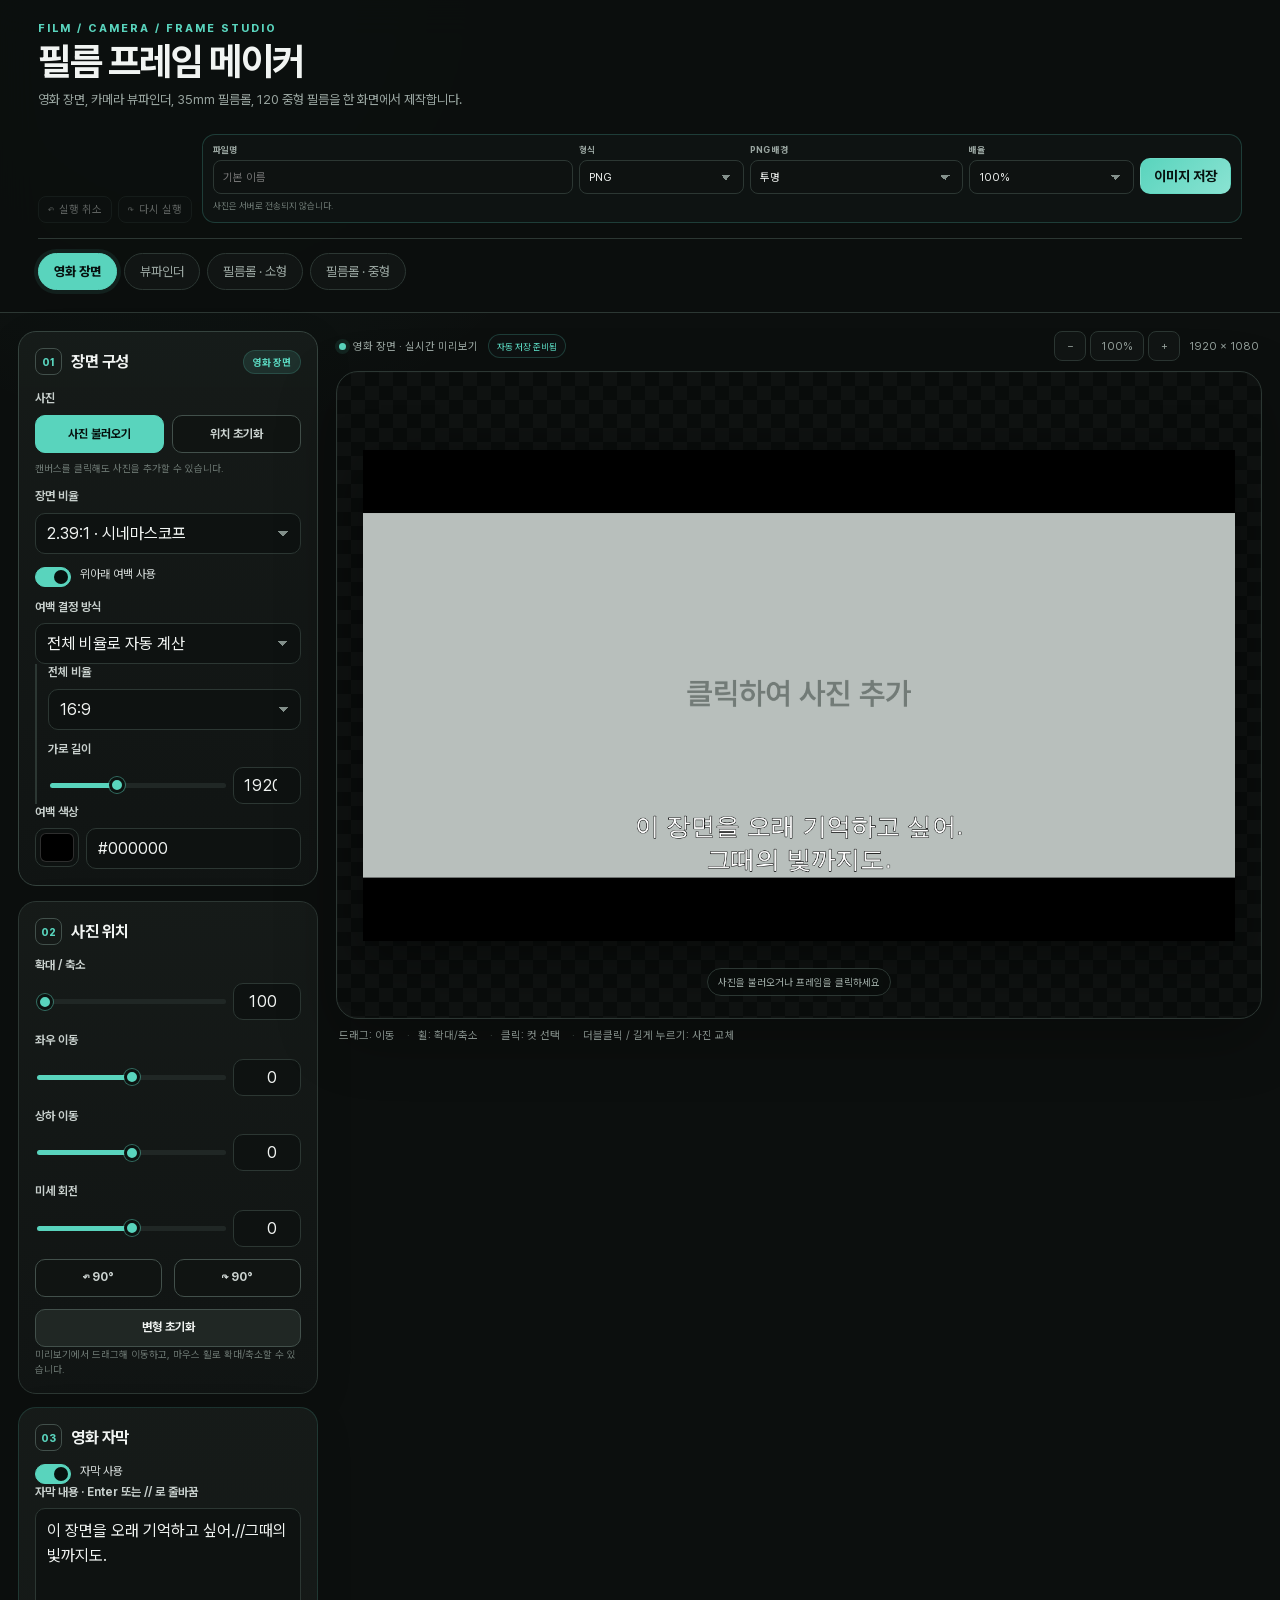
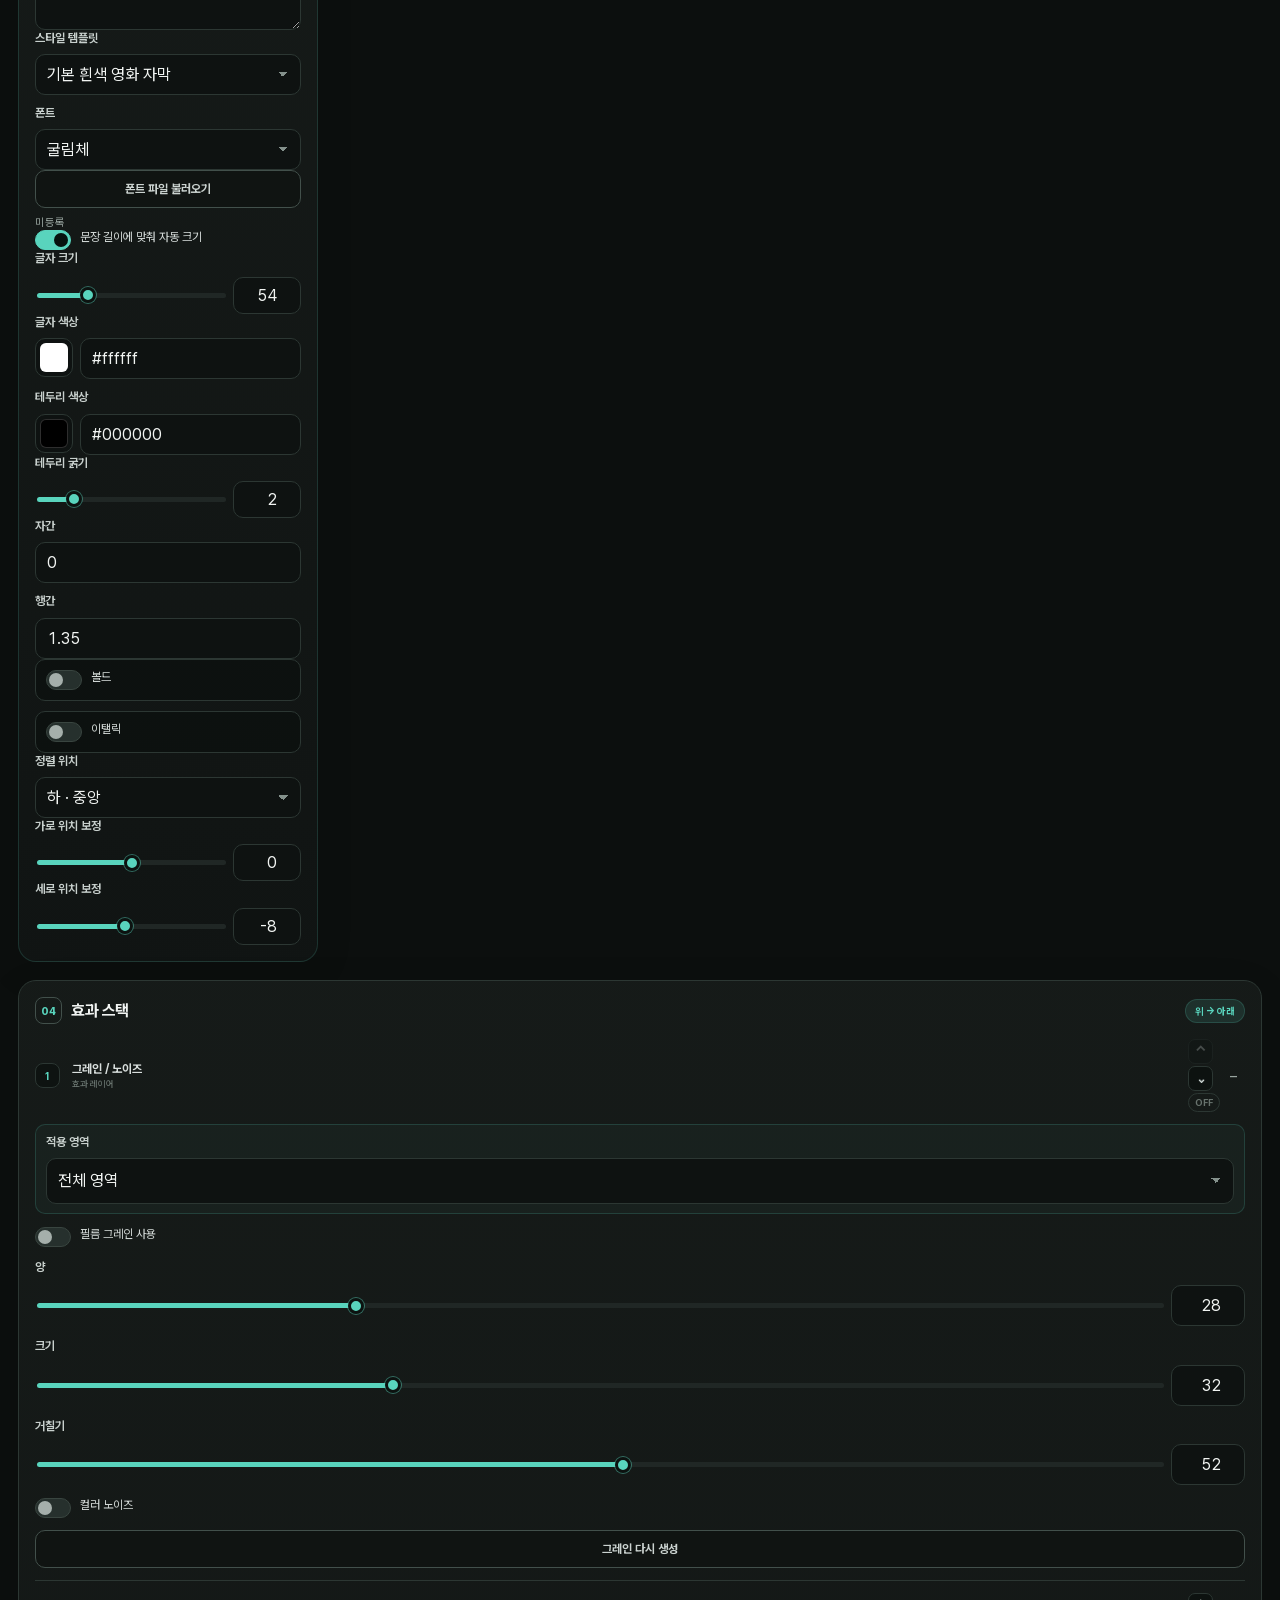
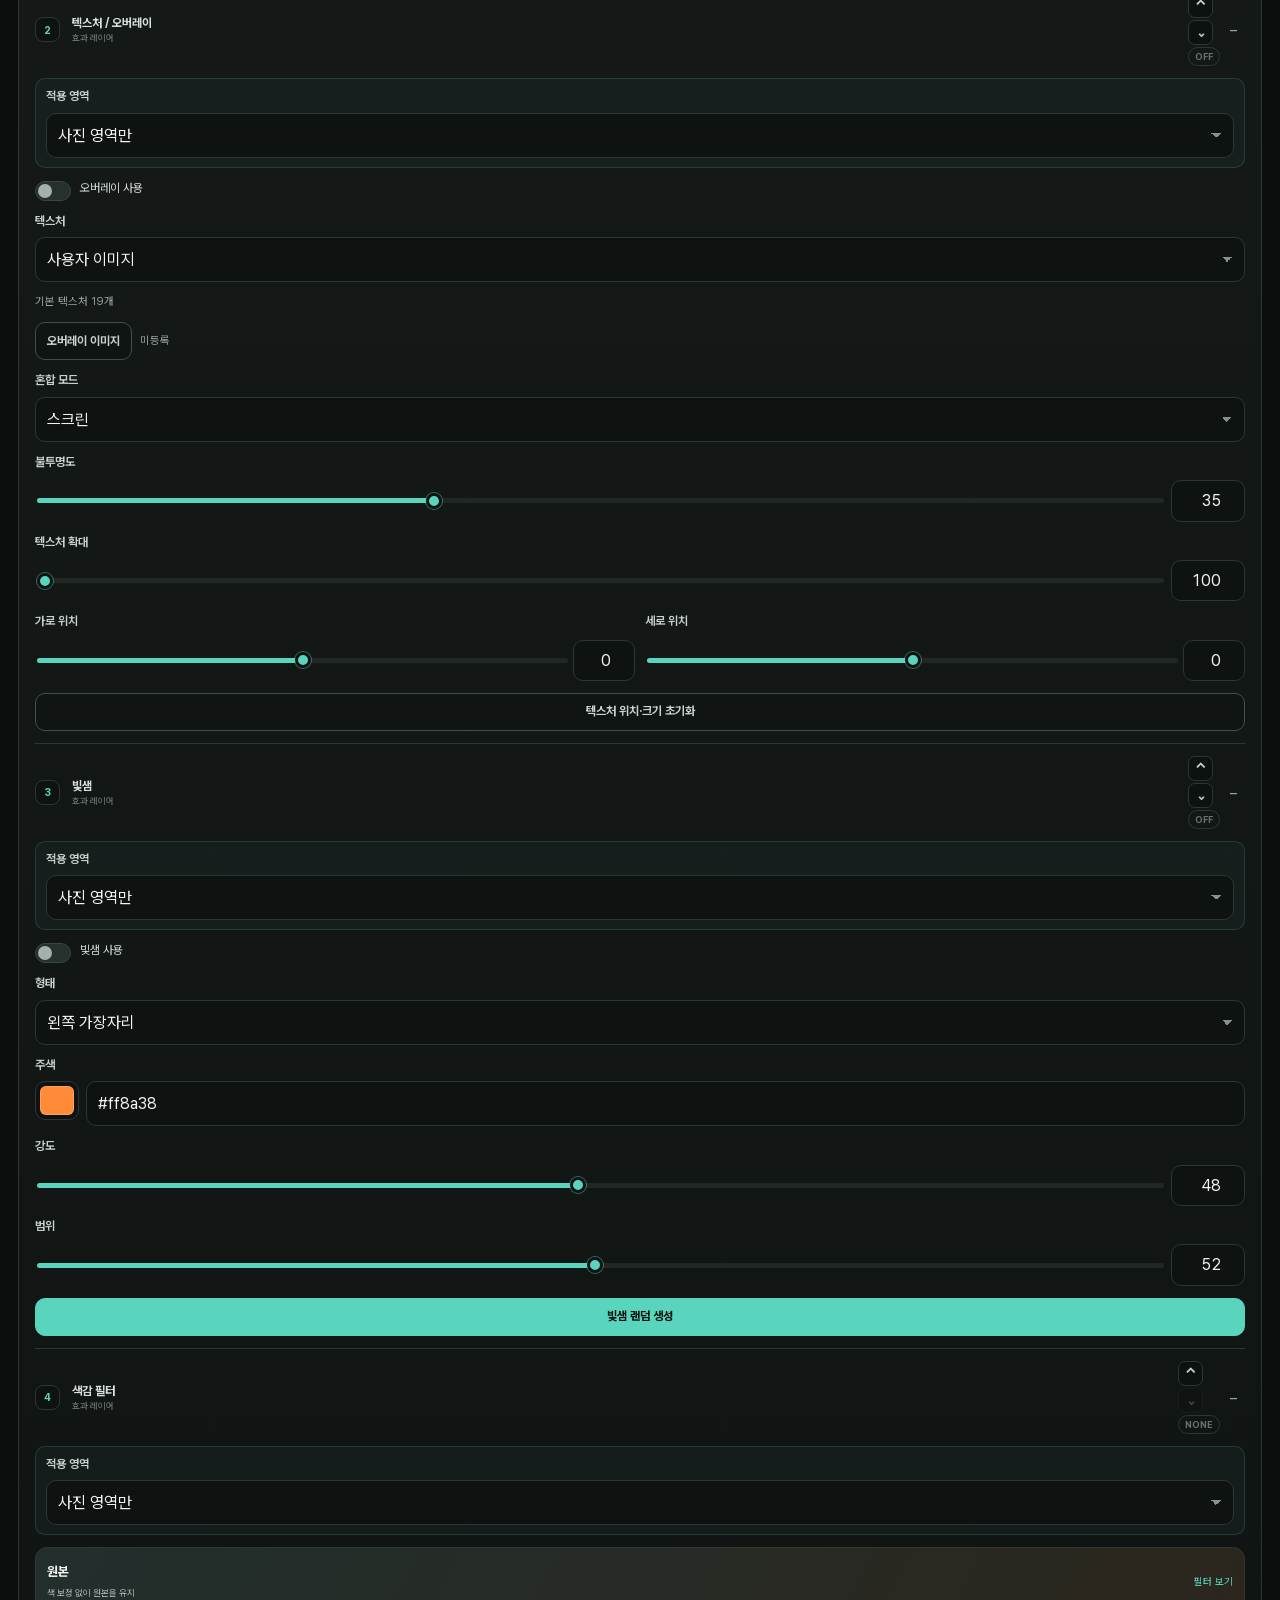
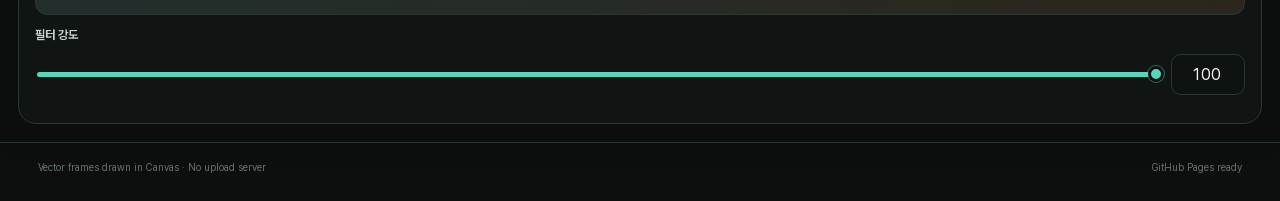
<file: index.html>
<!doctype html>
<html lang="ko">
<head>
  <meta charset="utf-8">
  <meta name="viewport" content="width=device-width, initial-scale=1">
  <meta name="color-scheme" content="dark">
  <meta name="theme-color" content="#111514">
  <title>필름 프레임 메이커</title>
  <link rel="stylesheet" href="./css/styles.css?v=12">
</head>
<body>
  <header class="app-header">
    <div class="header-top-row">
      <div class="brand-block">
        <p class="eyebrow">FILM / CAMERA / FRAME STUDIO</p>
        <h1>필름 프레임 메이커</h1>
        <p class="subcopy">영화 장면, 카메라 뷰파인더, 35mm 필름롤, 120 중형 필름을 한 화면에서 제작합니다.</p>
      </div>
      <div class="top-action-bar" aria-label="작업 도구">
        <div class="top-action-group top-history-actions" aria-label="편집 기록">
          <button class="icon-button history-button" id="undoButton" type="button" disabled aria-label="실행 취소">↶ <span>실행 취소</span></button>
          <button class="icon-button history-button" id="redoButton" type="button" disabled aria-label="다시 실행">↷ <span>다시 실행</span></button>
        </div>
        <div class="top-action-group export-quick-controls" aria-label="내보내기 설정">
          <label class="compact-field export-name-field"><span>파일명</span><input id="exportFilename" type="text" placeholder="기본 이름"></label>
          <label class="compact-field"><span>형식</span><select id="exportFormat"><option value="png">PNG</option><option value="jpg">JPG</option></select></label>
          <label class="compact-field"><span>PNG 배경</span><select id="exportPngBackground"><option value="transparent">투명</option><option value="white">흰색</option></select></label>
          <label class="compact-field"><span>배율</span><select id="exportScale"><option value="1">100%</option><option value="1.5">150%</option><option value="2">200%</option></select></label>
          <button class="button button-export top-export-button" id="exportButton">이미지 저장</button>
          <span class="top-export-note" id="exportNote">사진은 서버로 전송되지 않습니다.</span>
        </div>
      </div>
    </div>
    <nav class="mode-tabs" aria-label="메이커 선택">
      <button class="mode-tab is-active" data-mode="movie">영화 장면</button>
      <button class="mode-tab" data-mode="viewfinder">뷰파인더</button>
      <button class="mode-tab" data-mode="film35">필름롤 · 소형</button>
      <button class="mode-tab" data-mode="film120">필름롤 · 중형</button>
    </nav>
  </header>

  <main class="workspace">
    <aside class="sidebar sidebar-left">
      <section class="panel panel-primary">
        <div class="panel-heading">
          <div>
            <span class="panel-index">01</span>
            <h2>장면 구성</h2>
          </div>
          <span id="modeBadge" class="mode-badge">영화 장면</span>
        </div>

        <div class="mode-panel" data-panel="movie">
          <div class="field-group">
            <label class="field-label" for="movieImageInput">사진</label>
            <div class="button-row">
              <button class="button button-accent" id="movieUploadBtn">사진 불러오기</button>
              <button class="button button-ghost" id="movieResetImageBtn">위치 초기화</button>
            </div>
            <input class="visually-hidden" id="movieImageInput" type="file" accept="image/png,image/jpeg,image/webp">
            <p class="field-help" id="movieImageName">캔버스를 클릭해도 사진을 추가할 수 있습니다.</p>
          </div>

          <div class="field-grid two-col">
            <label class="field">
              <span>장면 비율</span>
              <select id="movieAspect">
                <option value="2.39">2.39:1 · 시네마스코프</option>
                <option value="1.85">1.85:1 · 극장 표준</option>
                <option value="1.7778">16:9 · 영상</option>
                <option value="1.5">3:2 · 사진</option>
                <option value="1.3333">4:3 · 클래식</option>
                <option value="original">원본 비율</option>
                <option value="custom">직접 입력</option>
              </select>
            </label>
            <label class="field" id="movieCustomAspectWrap" hidden>
              <span>직접 비율</span>
              <input id="movieCustomAspect" type="number" min="0.2" max="6" step="0.01" value="2.39">
            </label>
          </div>

          <label class="toggle-row">
            <input id="movieBarsEnabled" type="checkbox" checked>
            <span class="toggle-ui"></span>
            <span>위아래 여백 사용</span>
          </label>

          <div id="movieBarsOptions">
            <label class="field">
              <span>여백 결정 방식</span>
              <select id="movieBarsMode">
                <option value="ratio">전체 비율로 자동 계산</option>
                <option value="size">대지 크기로 자동 계산</option>
                <option value="bar">여백 크기 직접 지정</option>
              </select>
            </label>

            <div class="conditional-block" data-bars-mode="ratio">
              <div class="field-grid two-col">
                <label class="field">
                  <span>전체 비율</span>
                  <select id="movieOverallRatio">
                    <option value="1.7778">16:9</option>
                    <option value="1.5">3:2</option>
                    <option value="1.3333">4:3</option>
                    <option value="1">1:1</option>
                    <option value="custom">직접 입력</option>
                  </select>
                </label>
                <label class="field" id="movieCustomOverallRatioWrap" hidden>
                  <span>직접 비율</span>
                  <input id="movieCustomOverallRatio" type="number" min="0.2" max="6" step="0.01" value="1.7778">
                </label>
              </div>
              <label class="field range-field">
                <span>가로 길이</span>
                <div class="range-pair">
                  <input id="movieBaseWidth" type="range" min="640" max="4096" step="1" value="1920">
                  <input id="movieBaseWidthNumber" type="number" min="640" max="4096" step="1" value="1920">
                </div>
              </label>
            </div>

            <div class="conditional-block" data-bars-mode="size" hidden>
              <div class="field-grid two-col">
                <label class="field"><span>대지 가로</span><input id="movieCanvasWidth" type="number" min="320" max="8192" step="1" value="1920"></label>
                <label class="field"><span>대지 세로</span><input id="movieCanvasHeight" type="number" min="320" max="8192" step="1" value="1080"></label>
              </div>
            </div>

            <div class="conditional-block" data-bars-mode="bar" hidden>
              <div class="field-grid two-col">
                <label class="field"><span>장면 가로</span><input id="movieBarModeWidth" type="number" min="320" max="8192" step="1" value="1920"></label>
                <label class="field"><span>위·아래 여백</span><input id="movieBarSize" type="number" min="0" max="2048" step="1" value="138"></label>
              </div>
            </div>

            <label class="field color-field">
              <span>여백 색상</span>
              <div class="color-control"><input id="movieBarColor" type="color" value="#000000"><input id="movieBarColorText" type="text" value="#000000" maxlength="7"></div>
            </label>
          </div>
        </div>

        <div class="mode-panel" data-panel="viewfinder" hidden>
          <div class="field-group">
            <label class="field-label">사진</label>
            <div class="button-row">
              <button class="button button-accent" id="viewfinderUploadBtn">사진 불러오기</button>
              <button class="button button-ghost" id="viewfinderResetImageBtn">위치 초기화</button>
            </div>
            <input class="visually-hidden" id="viewfinderImageInput" type="file" accept="image/png,image/jpeg,image/webp">
            <p class="field-help" id="viewfinderImageName">프레임 안쪽을 클릭해도 사진을 추가할 수 있습니다.</p>
          </div>
          <div class="field-group">
            <span class="field-label">뷰파인더 종류</span>
            <div class="segmented" role="group" aria-label="뷰파인더 종류">
              <button class="segment is-active" type="button" data-viewfinder-style="digital">디지털 카메라</button>
              <button class="segment" type="button" data-viewfinder-style="film">필름 카메라</button>
            </div>
          </div>
          <div class="segmented" role="group" aria-label="뷰파인더 방향">
            <button class="segment is-active" data-orientation-target="viewfinder" data-value="landscape">가로</button>
            <button class="segment" data-orientation-target="viewfinder" data-value="portrait">세로</button>
          </div>
          <label class="field range-field">
            <span>대지 가로 길이</span>
            <div class="range-pair">
              <input id="viewfinderWidth" type="range" min="640" max="4096" step="1" value="1920">
              <input id="viewfinderWidthNumber" type="number" min="640" max="4096" step="1" value="1920">
            </div>
          </label>
        </div>

        <div class="mode-panel" data-panel="film35" hidden>
          <div class="field-grid two-col">
            <label class="field"><span>컷 수</span><input id="film35Count" type="number" min="1" max="36" step="1" value="1"></label>
            <label class="field"><span>줄바꿈 기준 컷</span><input id="film35BreakEvery" type="number" min="1" max="36" step="1" value="6"></label>
          </div>
          <div class="segmented" role="group" aria-label="소형 필름 방향">
            <button class="segment is-active" data-orientation-target="film35" data-value="landscape">가로</button>
            <button class="segment" data-orientation-target="film35" data-value="portrait">세로</button>
          </div>
          <div class="callout">미리보기 속 프레임을 클릭하면 해당 컷에 사진을 추가하거나 선택할 수 있습니다.</div>
          <input class="visually-hidden" id="film35CutInput" type="file" accept="image/png,image/jpeg,image/webp">
          <div class="field-grid two-col">
            <label class="field"><span>선택 컷</span><input id="film35SelectedCut" type="number" min="1" max="36" step="1" value="1"></label>
            <div class="field action-field"><span>사진</span><button class="button button-accent" id="film35UploadCutBtn">선택 컷 추가/교체</button></div>
          </div>
          <details open>
            <summary>스트립 배열</summary>
            <div class="details-body">
              <label class="field range-field"><span>줄 사이 상하 간격</span><div class="range-pair"><input id="film35RowGap" type="range" min="0" max="800" step="1" value="120"><input id="film35RowGapNumber" type="number" min="0" max="800" step="1" value="120"></div></label>
              <label class="field range-field"><span>줄별 좌우 어긋남</span><div class="range-pair"><input id="film35RowOffset" type="range" min="-800" max="800" step="1" value="0"><input id="film35RowOffsetNumber" type="number" min="-800" max="800" step="1" value="0"></div></label>
              <label class="toggle-row"><input id="film35RandomOffset" type="checkbox"><span class="toggle-ui"></span><span>좌우 어긋남 랜덤</span></label>
              <label class="field range-field"><span>랜덤 어긋남 범위</span><div class="range-pair"><input id="film35OffsetJitter" type="range" min="0" max="800" step="1" value="160"><input id="film35OffsetJitterNumber" type="number" min="0" max="800" step="1" value="160"></div></label>
              <button class="button button-ghost button-full" id="film35ShuffleOffset">다시 섞기</button>
              <div class="free-transform-block">
                <button class="button button-ghost button-full free-transform-toggle" id="film35FreeTransformToggle" type="button" aria-pressed="false">자유변환 모드</button>
                <div class="free-transform-controls" id="film35FreeTransformControls" hidden>
                  <div class="callout">한 줄을 하나의 객체로 선택합니다. 미리보기에서 드래그해 이동하고, 모서리 핸들로 확대·축소하며, 위쪽 원형 핸들로 회전할 수 있습니다.</div>
                  <label class="field"><span>선택한 필름 줄</span><input id="film35SelectedStrip" type="number" min="1" max="1" step="1" value="1"></label>
                  <div class="field-grid two-col">
                    <label class="field"><span>X 이동</span><input id="film35StripX" type="number" min="-12000" max="12000" step="1" value="0"></label>
                    <label class="field"><span>Y 이동</span><input id="film35StripY" type="number" min="-12000" max="12000" step="1" value="0"></label>
                  </div>
                  <label class="field range-field"><span>줄 크기</span><div class="range-pair"><input id="film35StripScale" type="range" min="10" max="500" step="1" value="100"><input id="film35StripScaleNumber" type="number" min="10" max="500" step="1" value="100"></div></label>
                  <label class="field range-field"><span>줄 회전</span><div class="range-pair"><input id="film35StripRotation" type="range" min="-180" max="180" step="0.1" value="0"><input id="film35StripRotationNumber" type="number" min="-180" max="180" step="0.1" value="0"></div></label>
                  <div class="button-row layer-buttons">
                    <button class="button button-ghost" id="film35StripBackward" type="button">한 단계 뒤로</button>
                    <button class="button button-ghost" id="film35StripForward" type="button">한 단계 앞으로</button>
                  </div>
                  <button class="button button-ghost button-full" id="film35StripReset" type="button">선택 줄 변환 초기화</button>
                </div>
              </div>
            </div>
          </details>

          <details open>
            <summary>대지와 필름 크기</summary>
            <div class="details-body">
              <label class="toggle-row"><input id="film35FitCanvas" type="checkbox"><span class="toggle-ui"></span><span>대지를 필름에 맞추기</span></label>
              <label class="field" id="film35CanvasPresetWrap"><span>대지 템플릿</span><select id="film35CanvasPreset"><option value="2048x2048">정사각형 2048</option><option value="2480x3508">A4 세로 300dpi</option><option value="3508x2480">A4 가로 300dpi</option><option value="1080x1350">SNS 4:5</option><option value="1920x1080">FHD 16:9</option><option value="custom">직접 입력</option></select></label>
              <div class="field-grid two-col" id="film35CustomCanvasWrap" hidden><label class="field"><span>대지 가로</span><input id="film35CanvasWidth" type="number" min="320" max="12000" value="2048"></label><label class="field"><span>대지 세로</span><input id="film35CanvasHeight" type="number" min="320" max="12000" value="2048"></label></div>
              <label class="field"><span>필름 크기</span><select id="film35SizeMode"><option value="auto">대지에 자동 맞춤</option><option value="manual">직접 입력</option></select></label>
              <label class="field range-field" id="film35FrameWidthWrap" hidden><span>한 컷 가로 길이</span><div class="range-pair"><input id="film35FrameWidth" type="range" min="120" max="1600" step="1" value="420"><input id="film35FrameWidthNumber" type="number" min="120" max="1600" step="1" value="420"></div></label>
              <label class="field range-field" id="film35FitPaddingWrap" hidden><span>맞춤 여백</span><div class="range-pair"><input id="film35FitPadding" type="range" min="0" max="1600" step="1" value="240"><input id="film35FitPaddingNumber" type="number" min="0" max="1600" step="1" value="240"></div></label>
              <label class="field color-field"><span>필름 베이스 색상</span><div class="color-control"><input id="film35BaseColor" type="color" value="#2b2927"><input id="film35BaseColorText" type="text" value="#2b2927" aria-label="필름 베이스 색상 HEX"></div><small class="field-help">프레임과 사진이 비어 있는 컷의 기본 색상을 함께 변경합니다.</small></label>
            </div>
          </details>

          <details>
            <summary>필름 그림자</summary>
            <div class="details-body">
              <label class="toggle-row"><input id="film35ShadowEnabled" type="checkbox" checked><span class="toggle-ui"></span><span>그림자 사용</span></label>
              <label class="field color-field"><span>그림자 색상</span><div class="color-control"><input id="film35ShadowColor" type="color" value="#000000"><input id="film35ShadowColorText" type="text" value="#000000"></div></label>
              <label class="field range-field"><span>불투명도</span><div class="range-pair"><input id="film35ShadowOpacity" type="range" min="0" max="100" value="45"><input id="film35ShadowOpacityNumber" type="number" min="0" max="100" value="45"></div></label>
              <label class="field range-field"><span>블러</span><div class="range-pair"><input id="film35ShadowBlur" type="range" min="0" max="160" value="17"><input id="film35ShadowBlurNumber" type="number" min="0" max="160" value="17"></div></label>
              <div class="field-grid two-col"><label class="field"><span>X 이동</span><input id="film35ShadowX" type="number" min="-500" max="500" value="2"></label><label class="field"><span>Y 이동</span><input id="film35ShadowY" type="number" min="-500" max="500" value="5"></label></div>
            </div>
          </details>

          <details open>
            <summary>대지 배경</summary>
            <div class="details-body">
              <label class="field"><span>배경 유형</span><select id="film35BackgroundType"><option value="solid">단색</option><option value="gradient">그라데이션</option><option value="pattern">패턴</option><option value="transparent">투명</option></select></label>
              <div class="field-grid two-col"><label class="field color-field"><span>색상 1</span><div class="color-control compact"><input id="film35BgColor1" type="color" value="#ece9e3"><input id="film35BgColor1Text" type="text" value="#ece9e3"></div></label><label class="field color-field"><span>색상 2</span><div class="color-control compact"><input id="film35BgColor2" type="color" value="#b8c9c4"><input id="film35BgColor2Text" type="text" value="#b8c9c4"></div></label></div>
              <label class="field range-field"><span>그라데이션 각도</span><div class="range-pair"><input id="film35GradientAngle" type="range" min="0" max="360" value="135"><input id="film35GradientAngleNumber" type="number" min="0" max="360" value="135"></div></label>
              <label class="field"><span>패턴</span><select id="film35Pattern"><option value="dots">도트</option><option value="grid">격자</option><option value="diagonal">사선</option><option value="confetti">필름 입자</option></select></label>
              <label class="field range-field"><span>패턴 크기</span><div class="range-pair"><input id="film35PatternSize" type="range" min="8" max="240" value="48"><input id="film35PatternSizeNumber" type="number" min="8" max="240" value="48"></div></label>
              <label class="field range-field"><span>패턴 회전</span><div class="range-pair"><input id="film35PatternRotation" type="range" min="0" max="360" value="0"><input id="film35PatternRotationNumber" type="number" min="0" max="360" value="0"></div></label>
              <label class="toggle-row"><input id="film35PatternRandomRotation" type="checkbox"><span class="toggle-ui"></span><span>입자 회전 랜덤</span></label>
              <label class="field range-field"><span>회전 지터</span><div class="range-pair"><input id="film35PatternJitter" type="range" min="0" max="180" value="30"><input id="film35PatternJitterNumber" type="number" min="0" max="180" value="30"></div></label>
              <button class="button button-ghost button-full" id="film35ShufflePattern">패턴 다시 섞기</button>
            </div>
          </details>
        </div>

        <div class="mode-panel" data-panel="film120" hidden>
          <div class="field-group">
            <label class="field-label">사진</label>
            <div class="button-row"><button class="button button-accent" id="film120UploadBtn">사진 불러오기</button><button class="button button-ghost" id="film120ResetImageBtn">위치 초기화</button></div>
            <input class="visually-hidden" id="film120ImageInput" type="file" accept="image/png,image/jpeg,image/webp">
            <p class="field-help" id="film120ImageName">프레임 안쪽을 클릭해도 사진을 추가할 수 있습니다.</p>
          </div>
          <div class="segmented" role="group" aria-label="중형 필름 방향"><button class="segment is-active" data-orientation-target="film120" data-value="landscape">가로</button><button class="segment" data-orientation-target="film120" data-value="portrait">세로</button></div>
          <label class="field range-field"><span>대지 가로 길이</span><div class="range-pair"><input id="film120Width" type="range" min="640" max="4096" step="1" value="1600"><input id="film120WidthNumber" type="number" min="640" max="4096" step="1" value="1600"></div></label>
          <label class="field color-field"><span>필름 프레임 색상</span><div class="color-control"><input id="film120FrameColor" type="color" value="#201416"><input id="film120FrameColorText" type="text" value="#201416"></div></label>
        </div>
      </section>

      <section class="panel">
        <div class="panel-heading compact-heading"><div><span class="panel-index">02</span><h2>사진 위치</h2></div></div>
        <div class="transform-grid">
          <label class="field range-field span-2"><span>확대 / 축소</span><div class="range-pair"><input id="imageZoom" type="range" min="100" max="800" value="100"><input id="imageZoomNumber" type="number" min="100" max="800" value="100"></div></label>
          <label class="field range-field span-2"><span>좌우 이동</span><div class="range-pair"><input id="imageOffsetX" type="range" min="-100" max="100" value="0"><input id="imageOffsetXNumber" type="number" min="-100" max="100" value="0"></div></label>
          <label class="field range-field span-2"><span>상하 이동</span><div class="range-pair"><input id="imageOffsetY" type="range" min="-100" max="100" value="0"><input id="imageOffsetYNumber" type="number" min="-100" max="100" value="0"></div></label>
          <label class="field range-field span-2"><span>미세 회전</span><div class="range-pair"><input id="imageAngle" type="range" min="-45" max="45" step="0.1" value="0"><input id="imageAngleNumber" type="number" min="-45" max="45" step="0.1" value="0"></div></label>
          <button class="button button-ghost" id="rotateLeftBtn">↶ 90°</button>
          <button class="button button-ghost" id="rotateRightBtn">↷ 90°</button>
          <button class="button button-full span-2" id="resetTransformBtn">변형 초기화</button>
        </div>
        <p class="field-help">미리보기에서 드래그해 이동하고, 마우스 휠로 확대/축소할 수 있습니다.</p>
      </section>

      <section class="panel mode-detail-panel" data-detail-panel="movie">
        <div class="panel-heading compact-heading"><div><span class="panel-index">03</span><h2>영화 자막</h2></div></div>
        <label class="toggle-row"><input id="subtitleEnabled" type="checkbox" checked><span class="toggle-ui"></span><span>자막 사용</span></label>
        <label class="field"><span>자막 내용 · Enter 또는 // 로 줄바꿈</span><textarea id="subtitleText" rows="4">이 장면을 오래 기억하고 싶어.//그때의 빛까지도.</textarea></label>
        <div class="field-grid two-col"><label class="field"><span>스타일 템플릿</span><select id="subtitleTemplate"><option value="classic">기본 흰색 영화 자막</option><option value="festival">왼쪽 하단 고딕 자막</option><option value="noir">중앙 명조 이탤릭 자막</option><option value="archive">좌상단 기록용 명조 자막</option><option value="soft">크림색 감성 자막</option></select></label><label class="field"><span>폰트</span><select id="subtitleFont"><option value="Gulim">굴림체</option><option value="Dotum">돋움체</option><option value="Batang">명조체</option><option value="ChosunMyeongjo">조선일보명조체</option><option value="PretendardVariable">프리텐다드</option><option value="custom">사용자 폰트</option></select></label></div>
        <div class="button-row"><button class="button button-ghost" id="customFontBtn">폰트 파일 불러오기</button><span id="customFontName" class="inline-status">미등록</span></div>
        <input class="visually-hidden" id="customFontInput" type="file" accept=".ttf,.otf,.woff,.woff2">
        <label class="toggle-row"><input id="subtitleAutoSize" type="checkbox" checked><span class="toggle-ui"></span><span>문장 길이에 맞춰 자동 크기</span></label>
        <label class="field range-field"><span>글자 크기</span><div class="range-pair"><input id="subtitleSize" type="range" min="12" max="180" value="54"><input id="subtitleSizeNumber" type="number" min="12" max="180" value="54"></div></label>
        <label class="field range-field" id="subtitleWeightWrap" hidden><span>프리텐다드 굵기</span><div class="range-pair"><input id="subtitleWeight" type="range" min="100" max="900" step="1" value="500"><input id="subtitleWeightNumber" type="number" min="100" max="900" step="1" value="500"></div></label>
        <div class="field-grid two-col"><label class="field color-field"><span>글자 색상</span><div class="color-control compact"><input id="subtitleColor" type="color" value="#ffffff"><input id="subtitleColorText" type="text" value="#ffffff"></div></label><label class="field color-field"><span>테두리 색상</span><div class="color-control compact"><input id="subtitleStrokeColor" type="color" value="#000000"><input id="subtitleStrokeColorText" type="text" value="#000000"></div></label></div>
        <label class="field range-field"><span>테두리 굵기</span><div class="range-pair"><input id="subtitleStrokeWidth" type="range" min="0" max="12" step="0.1" value="2"><input id="subtitleStrokeWidthNumber" type="number" min="0" max="12" step="0.1" value="2"></div></label>
        <div class="field-grid two-col"><label class="field"><span>자간</span><input id="subtitleLetterSpacing" type="number" min="-10" max="30" step="0.1" value="0"></label><label class="field"><span>행간</span><input id="subtitleLineHeight" type="number" min="0.7" max="3" step="0.05" value="1.35"></label></div>
        <div class="field-grid two-col subtitle-style-toggles"><label class="toggle-row"><input id="subtitleBold" type="checkbox"><span class="toggle-ui"></span><span>볼드</span></label><label class="toggle-row"><input id="subtitleItalic" type="checkbox"><span class="toggle-ui"></span><span>이탤릭</span></label></div>
        <label class="field"><span>정렬 위치</span><select id="subtitleAnchor"><option value="top-left">상 · 좌</option><option value="top-center">상 · 중앙</option><option value="top-right">상 · 우</option><option value="middle-left">중 · 좌</option><option value="middle-center">중 · 중앙</option><option value="middle-right">중 · 우</option><option value="bottom-left">하 · 좌</option><option value="bottom-center" selected>하 · 중앙</option><option value="bottom-right">하 · 우</option></select></label>
        <label class="field range-field"><span>가로 위치 보정</span><div class="range-pair"><input id="subtitleX" type="range" min="-100" max="100" value="0"><input id="subtitleXNumber" type="number" min="-100" max="100" value="0"></div></label>
        <label class="field range-field"><span>세로 위치 보정</span><div class="range-pair"><input id="subtitleY" type="range" min="-100" max="100" value="-8"><input id="subtitleYNumber" type="number" min="-100" max="100" value="-8"></div></label>
      </section>

      <section class="panel mode-detail-panel" data-detail-panel="viewfinder" hidden>
        <div class="panel-heading compact-heading"><div><span class="panel-index">03</span><h2>뷰파인더 표시</h2></div></div>
        <label class="toggle-row">
          <input id="viewfinderGrid" type="checkbox" checked>
          <span class="toggle-ui"></span>
          <span>삼분할 가이드 표시</span>
        </label>
        <div class="field-grid two-col">
          <label class="field">
            <span>삼분할선 종류</span>
            <select id="viewfinderGridStyle"><option value="solid">실선</option><option value="dashed">점선</option></select>
          </label>
          <label class="field">
            <span>삼분할선 색상</span>
            <select id="viewfinderGuideColor"><option value="white">흰색</option><option value="black">검정</option></select>
          </label>
          <label class="field">
            <span>텍스트 색상</span>
            <select id="viewfinderTextColor"><option value="white">흰색</option><option value="black">검정</option><option value="yellow">필름 옐로</option></select>
          </label>
          <label class="field">
            <span>프레임 / 아이콘 색상</span>
            <select id="viewfinderFrameColor"><option value="black">검정</option><option value="white">흰색</option></select>
          </label>
        </div>
        <label class="toggle-row" id="viewfinderRecRow">
          <input id="viewfinderRec" type="checkbox" checked>
          <span class="toggle-ui"></span>
          <span>REC / 배터리 / 4K 표시</span>
        </label>
        <p class="field-help">REC 옆 빨간 점은 색상 설정과 관계없이 빨간색으로 유지됩니다.</p>
      </section>

      <section class="panel mode-detail-panel" data-detail-panel="film35" hidden>
        <div class="panel-heading compact-heading"><div><span class="panel-index">03</span><h2>필름 표기</h2></div></div>
        <label class="toggle-row"><input id="film35TextEnabled" type="checkbox" checked><span class="toggle-ui"></span><span>두 칸마다 텍스트 표시</span></label>
        <label class="field"><span>표기 텍스트</span><input id="film35EdgeText" type="text" value="KODAK 400" maxlength="40"></label>
        <p class="field-help">텍스트와 삼각형은 타공 구멍을 피해 필름 면 안쪽에 표시됩니다.</p>
      </section>

      <section class="panel mode-detail-panel" data-detail-panel="film120" hidden>
        <div class="panel-heading compact-heading"><div><span class="panel-index">03</span><h2>필름 표기</h2></div></div>
        <div class="field-grid two-col">
          <label class="field"><span>필름 번호</span><input id="film120Number" type="text" value="120" maxlength="8"></label>
          <label class="field"><span>컷 번호</span><input id="film120CutNumber" type="text" value="01" maxlength="8"></label>
        </div>
        <label class="field"><span>우측 상단 표기</span><input id="film120EdgeText" type="text" value="400" maxlength="24"></label>
      </section>
    </aside>

    <section class="preview-column">
      <div class="preview-toolbar">
        <div class="preview-status-group">
          <span><span class="status-dot"></span><span id="previewStatus">실시간 미리보기</span></span>
          <span class="save-status" id="saveStatus" data-state="ready" role="status" aria-live="polite">자동 저장 준비 중…</span>
        </div>
        <div class="preview-actions">
          <div class="preview-zoom-controls" aria-label="미리보기 확대 축소">
            <button class="icon-button" id="previewZoomOut" type="button" aria-label="미리보기 축소">−</button>
            <button class="icon-button preview-zoom-value" id="previewZoomReset" type="button" title="미리보기 맞춤">100%</button>
            <button class="icon-button" id="previewZoomIn" type="button" aria-label="미리보기 확대">＋</button>
          </div>
          <span id="previewSizeLabel">1920 × 1080</span>
        </div>
      </div>
      <div class="canvas-stage" id="canvasStage">
        <canvas id="previewCanvas" aria-label="결과 미리보기"></canvas>
        <div class="canvas-hint" id="canvasHint">사진을 불러오거나 프레임을 클릭하세요</div>
      </div>
      <div class="preview-footer">
        <span>드래그: 이동</span><span>휠: 확대/축소</span><span>클릭: 컷 선택</span><span>더블클릭 / 길게 누르기: 사진 교체</span>
      </div>
    </section>

    <aside class="sidebar sidebar-right">


      <section class="panel effect-stack">
        <div class="panel-heading"><div><span class="panel-index">04</span><h2>효과 스택</h2></div><span class="layer-order">위 → 아래</span></div>

        <div class="effect-scope-block" id="film35EffectScopeBlock" hidden>
          <div class="effect-scope-heading"><strong>소형 필름 효과 적용 범위</strong><small>컷별 편집과 일괄 편집을 여기에서 전환합니다.</small></div>
          <label class="field"><span>적용 대상</span><select id="film35EffectScope"><option value="all">전체 컷 일괄</option><option value="cut">선택한 컷만</option></select></label>
          <button class="button button-ghost button-full" id="film35ApplyEffectsAll">현재 효과를 모든 컷에 복사</button>
        </div>

        <details class="effect-card" data-effect-key="grain" open>
          <summary><span class="effect-number">1</span><div><strong>그레인 / 노이즈</strong><small>효과 레이어</small></div><div class="effect-card-actions"><button class="effect-move-button" type="button" data-effect-move="up" aria-label="그레인 레이어 위로">⌃</button><button class="effect-move-button" type="button" data-effect-move="down" aria-label="그레인 레이어 아래로">⌄</button><span class="summary-switch" id="grainSummaryState">OFF</span></div></summary>
          <div class="details-body">
            <label class="field"><span>적용 영역</span><select id="grainScope"><option value="photo">사진 영역만</option><option value="all">전체 영역</option></select></label>
            <label class="toggle-row"><input id="grainEnabled" type="checkbox"><span class="toggle-ui"></span><span>필름 그레인 사용</span></label>
            <label class="field range-field"><span>양</span><div class="range-pair"><input id="grainAmount" type="range" min="0" max="100" value="28"><input id="grainAmountNumber" type="number" min="0" max="100" value="28"></div></label>
            <label class="field range-field"><span>크기</span><div class="range-pair"><input id="grainSize" type="range" min="1" max="100" value="32"><input id="grainSizeNumber" type="number" min="1" max="100" value="32"></div></label>
            <label class="field range-field"><span>거칠기</span><div class="range-pair"><input id="grainRoughness" type="range" min="0" max="100" value="52"><input id="grainRoughnessNumber" type="number" min="0" max="100" value="52"></div></label>
            <label class="toggle-row"><input id="grainColor" type="checkbox"><span class="toggle-ui"></span><span>컬러 노이즈</span></label>
            <button class="button button-ghost button-full" id="grainReseed">그레인 다시 생성</button>
          </div>
        </details>

        <details class="effect-card" data-effect-key="overlay" open>
          <summary><span class="effect-number">2</span><div><strong>텍스처 / 오버레이</strong><small>효과 레이어</small></div><div class="effect-card-actions"><button class="effect-move-button" type="button" data-effect-move="up" aria-label="텍스처 레이어 위로">⌃</button><button class="effect-move-button" type="button" data-effect-move="down" aria-label="텍스처 레이어 아래로">⌄</button><span class="summary-switch" id="overlaySummaryState">OFF</span></div></summary>
          <div class="details-body">
            <label class="field"><span>적용 영역</span><select id="overlayScope"><option value="photo">사진 영역만</option><option value="all">전체 영역</option></select></label>
            <label class="toggle-row"><input id="overlayEnabled" type="checkbox"><span class="toggle-ui"></span><span>오버레이 사용</span></label>
            <label class="field"><span>텍스처</span><select id="overlayType"><option value="custom">사용자 이미지</option></select></label>
            <div class="texture-library-tools">
              <span id="textureLibraryStatus" class="inline-status">기본 텍스처 불러오는 중</span>
            </div>
            <div class="button-row"><button class="button button-ghost" id="overlayUploadBtn">오버레이 이미지</button><span id="overlayImageName" class="inline-status">미등록</span></div>
            <input class="visually-hidden" id="overlayImageInput" type="file" accept="image/png,image/jpeg,image/webp">
            <label class="field"><span>혼합 모드</span><select id="overlayBlend"><option value="multiply">곱하기</option><option value="divide">나누기</option><option value="screen" selected>스크린</option><option value="overlay">오버레이</option><option value="lighten">비교(밝음)</option><option value="darken">비교(어두움)</option><option value="hard-light">하드 라이트</option><option value="soft-light">소프트 라이트</option><option value="color-dodge">발광</option></select></label>
            <label class="field range-field"><span>불투명도</span><div class="range-pair"><input id="overlayOpacity" type="range" min="0" max="100" value="35"><input id="overlayOpacityNumber" type="number" min="0" max="100" value="35"></div></label>
            <label class="field range-field"><span>텍스처 확대</span><div class="range-pair"><input id="overlayZoom" type="range" min="100" max="400" value="100"><input id="overlayZoomNumber" type="number" min="100" max="400" value="100"></div></label>
            <div class="field-grid two-col">
              <label class="field range-field"><span>가로 위치</span><div class="range-pair compact-range"><input id="overlayX" type="range" min="-100" max="100" value="0"><input id="overlayXNumber" type="number" min="-100" max="100" value="0"></div></label>
              <label class="field range-field"><span>세로 위치</span><div class="range-pair compact-range"><input id="overlayY" type="range" min="-100" max="100" value="0"><input id="overlayYNumber" type="number" min="-100" max="100" value="0"></div></label>
            </div>
            <button class="button button-ghost button-full" id="overlayResetTransform" type="button">텍스처 위치·크기 초기화</button>
          </div>
        </details>

        <details class="effect-card" data-effect-key="lightLeak" open>
          <summary><span class="effect-number">3</span><div><strong>빛샘</strong><small>효과 레이어</small></div><div class="effect-card-actions"><button class="effect-move-button" type="button" data-effect-move="up" aria-label="빛샘 레이어 위로">⌃</button><button class="effect-move-button" type="button" data-effect-move="down" aria-label="빛샘 레이어 아래로">⌄</button><span class="summary-switch" id="lightLeakSummaryState">OFF</span></div></summary>
          <div class="details-body">
            <label class="field"><span>적용 영역</span><select id="lightLeakScope"><option value="photo">사진 영역만</option><option value="all">전체 영역</option></select></label>
            <label class="toggle-row"><input id="lightLeakEnabled" type="checkbox"><span class="toggle-ui"></span><span>빛샘 사용</span></label>
            <label class="toggle-row light-leak-per-cut" id="film35PerCutLightLeakRow" hidden><input id="film35PerCutLightLeak" type="checkbox"><span class="toggle-ui"></span><span>랜덤 생성 시 컷마다 다른 빛샘</span></label>
            <label class="field"><span>형태</span><select id="lightLeakType"><option value="edge-left">왼쪽 가장자리</option><option value="edge-right">오른쪽 가장자리</option><option value="corner-top">위쪽 모서리</option><option value="corner-bottom">아래쪽 모서리</option><option value="full">전체 번짐</option><option value="streak">세로 빛줄기</option><option value="random">랜덤 생성값</option></select></label>
            <label class="field color-field"><span>주색</span><div class="color-control"><input id="lightLeakColor" type="color" value="#ff8a38"><input id="lightLeakColorText" type="text" value="#ff8a38"></div></label>
            <label class="field range-field"><span>강도</span><div class="range-pair"><input id="lightLeakIntensity" type="range" min="0" max="100" value="48"><input id="lightLeakIntensityNumber" type="number" min="0" max="100" value="48"></div></label>
            <label class="field range-field"><span>범위</span><div class="range-pair"><input id="lightLeakSpread" type="range" min="5" max="100" value="52"><input id="lightLeakSpreadNumber" type="number" min="5" max="100" value="52"></div></label>
            <button class="button button-accent button-full" id="lightLeakRandomize">빛샘 랜덤 생성</button>
          </div>
        </details>

        <details class="effect-card" data-effect-key="filter" open>
          <summary><span class="effect-number">4</span><div><strong>색감 필터</strong><small>효과 레이어</small></div><div class="effect-card-actions"><button class="effect-move-button" type="button" data-effect-move="up" aria-label="필터 레이어 위로">⌃</button><button class="effect-move-button" type="button" data-effect-move="down" aria-label="필터 레이어 아래로">⌄</button><span class="summary-switch" id="filterSummaryState">NONE</span></div></summary>
          <div class="details-body">
            <label class="field"><span>적용 영역</span><select id="filterScope"><option value="photo">사진 영역만</option><option value="all">전체 영역</option></select></label>
            <button class="filter-picker-button" id="filterPickerButton"><span><strong id="filterPickerName">필터 없음</strong><small id="filterPickerDesc">원본 색감을 유지합니다.</small></span><span>필터 보기</span></button>
            <div class="filter-menu" id="filterMenu" hidden></div>
            <label class="field range-field"><span>필터 강도</span><div class="range-pair"><input id="filterStrength" type="range" min="0" max="100" value="100"><input id="filterStrengthNumber" type="number" min="0" max="100" value="100"></div></label>
          </div>
        </details>
      </section>


    </aside>
  </main>

  <footer class="app-footer">
    <span>Vector frames drawn in Canvas · No upload server</span>
    <span>GitHub Pages ready</span>
  </footer>

  <script src="./js/app.js?v=12"></script>
</body>
</html>
</file>
<file: css/styles.css>
@font-face {
  font-family: "PretendardVariable";
  src: url("../assets/fonts/PretendardVariable.woff2") format("woff2");
  font-weight: 100 900;
  font-display: swap;
}

@font-face {
  font-family: "ChosunMyeongjo";
  src: url("../assets/fonts/ChosunIlboMyeongjo.ttf") format("truetype");
  font-weight: 400;
  font-display: swap;
}

:root {
  --bg: #0c0f0e;
  --surface: #111514;
  --surface-2: #171c1a;
  --surface-3: #202724;
  --line: #2c3733;
  --line-strong: #42504b;
  --text: #f1f4f2;
  --muted: #98a49f;
  --muted-2: #68736e;
  --accent: #59d4bd;
  --accent-2: #32ad99;
  --accent-soft: rgba(89, 212, 189, .12);
  --danger: #ff5f66;
  --warm: #e8c38f;
  --radius: 18px;
  --radius-sm: 12px;
  --shadow: 0 20px 60px rgba(0, 0, 0, .28);
  color-scheme: dark;
  font-family: "PretendardVariable", Pretendard, -apple-system, BlinkMacSystemFont, "Segoe UI", sans-serif;
}

* { box-sizing: border-box; }
html { min-width: 320px; background: var(--bg); }
body { margin: 0; color: var(--text); background:
  radial-gradient(circle at 15% 0%, rgba(89,212,189,.06), transparent 28rem),
  var(--bg); }
button, input, textarea, select { font: inherit; }
button { color: inherit; }
button, select, input[type="color"], input[type="checkbox"] { cursor: pointer; }
[hidden] { display: none !important; }

.app-header {
  display: flex;
  align-items: flex-end;
  justify-content: space-between;
  gap: 32px;
  padding: 28px clamp(20px, 3vw, 54px) 22px;
  border-bottom: 1px solid var(--line);
  background: rgba(12,15,14,.9);
  backdrop-filter: blur(18px);
  position: sticky;
  top: 0;
  z-index: 30;
}
.brand-block { max-width: 680px; }
.eyebrow { margin: 0 0 6px; color: var(--accent); letter-spacing: .18em; font-size: 11px; font-weight: 760; }
h1 { margin: 0; font-size: clamp(24px, 3vw, 40px); letter-spacing: -.045em; line-height: 1.05; }
.subcopy { margin: 9px 0 0; color: var(--muted); font-size: 13px; line-height: 1.55; }

.mode-tabs { display: flex; gap: 7px; flex-wrap: wrap; justify-content: flex-end; }
.mode-tab {
  border: 1px solid var(--line);
  background: var(--surface);
  border-radius: 999px;
  padding: 10px 15px;
  font-size: 13px;
  color: var(--muted);
  transition: .18s ease;
}
.mode-tab:hover { border-color: var(--line-strong); color: var(--text); }
.mode-tab.is-active { background: var(--accent); color: #07110f; border-color: var(--accent); font-weight: 760; box-shadow: 0 0 0 4px rgba(89,212,189,.09); }

.workspace {
  display: grid;
  grid-template-columns: minmax(290px, 340px) minmax(440px, 1fr) minmax(300px, 360px);
  gap: 18px;
  max-width: 1920px;
  margin: 0 auto;
  padding: 18px;
  align-items: start;
}
.sidebar { display: grid; gap: 14px; min-width: 0; }
.panel {
  background: linear-gradient(180deg, rgba(23,28,26,.94), rgba(17,21,20,.96));
  border: 1px solid var(--line);
  border-radius: var(--radius);
  padding: 16px;
  box-shadow: 0 10px 40px rgba(0,0,0,.08);
}
.panel-primary { border-color: #35433e; }
.panel-heading { display: flex; align-items: center; justify-content: space-between; gap: 14px; margin-bottom: 15px; }
.panel-heading > div { display: flex; align-items: center; gap: 9px; }
.panel-heading h2 { margin: 0; font-size: 16px; letter-spacing: -.025em; }
.panel-index { display: grid; place-items: center; width: 27px; height: 27px; border: 1px solid var(--line-strong); border-radius: 8px; color: var(--accent); font-size: 10px; font-weight: 800; }
.compact-heading { margin-bottom: 12px; }
.mode-badge, .layer-order { border-radius: 999px; background: var(--accent-soft); color: var(--accent); border: 1px solid rgba(89,212,189,.18); padding: 5px 9px; font-size: 10px; font-weight: 740; }

.mode-panel, .details-body, .transform-grid { display: grid; gap: 12px; }
.field-group { display: grid; gap: 8px; }
.field, .field-label { display: grid; gap: 7px; min-width: 0; }
.field > span, .field-label { color: #c8d0cd; font-size: 12px; font-weight: 650; }
.field-grid { display: grid; gap: 10px; }
.two-col { grid-template-columns: repeat(2, minmax(0,1fr)); }
.transform-grid { grid-template-columns: repeat(2, minmax(0,1fr)); }
.span-2 { grid-column: span 2; }
.action-field { align-content: end; }

input[type="text"], input[type="number"], textarea, select {
  width: 100%;
  min-width: 0;
  border: 1px solid var(--line);
  background: #0e1211;
  color: var(--text);
  border-radius: 10px;
  padding: 10px 11px;
  outline: none;
  transition: .16s ease;
}
textarea { resize: vertical; min-height: 86px; line-height: 1.55; }
input:focus, textarea:focus, select:focus { border-color: var(--accent-2); box-shadow: 0 0 0 3px rgba(89,212,189,.1); }
select { appearance: none; background-image: linear-gradient(45deg, transparent 50%, #84918c 50%), linear-gradient(135deg, #84918c 50%, transparent 50%); background-position: calc(100% - 17px) 50%, calc(100% - 12px) 50%; background-size: 5px 5px, 5px 5px; background-repeat: no-repeat; padding-right: 34px; }

.button-row { display: flex; align-items: center; gap: 8px; min-width: 0; }
.button {
  border: 1px solid var(--line-strong);
  background: var(--surface-3);
  color: var(--text);
  border-radius: 10px;
  padding: 9px 11px;
  font-size: 12px;
  font-weight: 680;
  transition: .16s ease;
}
.button:hover { transform: translateY(-1px); border-color: #60706a; }
.button:active { transform: translateY(0); }
.button-accent { background: var(--accent); color: #06110e; border-color: var(--accent); }
.button-ghost { background: #101412; color: #cbd3d0; }
.button-full { width: 100%; }
.button-export { padding: 13px; background: linear-gradient(135deg, var(--accent), #8ae3d2); color: #07120f; border-color: transparent; font-size: 14px; box-shadow: 0 12px 30px rgba(44,181,156,.16); }
.icon-button { border: 1px solid var(--line); background: var(--surface); border-radius: 8px; padding: 6px 9px; font-size: 11px; }
.inline-status { min-width: 0; overflow: hidden; text-overflow: ellipsis; white-space: nowrap; color: var(--muted); font-size: 11px; }
.field-help, .export-note { margin: 0; color: var(--muted-2); font-size: 10px; line-height: 1.5; }
.callout { border: 1px solid rgba(89,212,189,.16); background: rgba(89,212,189,.06); color: #adbbb6; padding: 10px 11px; border-radius: 10px; font-size: 11px; line-height: 1.5; }

.range-pair { display: grid; grid-template-columns: minmax(0,1fr) 74px; align-items: center; gap: 9px; }
.range-pair input[type="number"] { padding: 8px 8px; text-align: right; }
input[type="range"] {
  --value: 50%;
  width: 100%;
  appearance: none;
  height: 5px;
  border-radius: 999px;
  background: linear-gradient(90deg, var(--accent) 0 var(--value), #202725 var(--value) 100%);
  outline: none;
}
input[type="range"]::-webkit-slider-thumb { appearance: none; width: 16px; height: 16px; border-radius: 50%; background: var(--accent); border: 3px solid #0c1210; box-shadow: 0 0 0 1px rgba(89,212,189,.45); }
input[type="range"]::-moz-range-thumb { width: 12px; height: 12px; border-radius: 50%; background: var(--accent); border: 3px solid #0c1210; box-shadow: 0 0 0 1px rgba(89,212,189,.45); }

.color-control { display: grid; grid-template-columns: 44px minmax(0,1fr); gap: 7px; }
.color-control.compact { grid-template-columns: 38px minmax(0,1fr); }
input[type="color"] { width: 100%; height: 39px; border: 1px solid var(--line); background: #0e1211; border-radius: 10px; padding: 4px; }
input[type="color"]::-webkit-color-swatch-wrapper { padding: 0; }
input[type="color"]::-webkit-color-swatch { border: none; border-radius: 6px; }

.toggle-row { display: flex; align-items: center; gap: 9px; color: #d1d7d5; font-size: 12px; cursor: pointer; }
.toggle-row input { position: absolute; opacity: 0; pointer-events: none; }
.toggle-ui { width: 36px; height: 20px; border-radius: 999px; background: #26302d; border: 1px solid #394540; position: relative; flex: 0 0 auto; transition: .18s ease; }
.toggle-ui::after { content: ""; position: absolute; width: 14px; height: 14px; border-radius: 50%; background: #a5afab; top: 2px; left: 2px; transition: .18s ease; }
.toggle-row input:checked + .toggle-ui { background: var(--accent); border-color: var(--accent); }
.toggle-row input:checked + .toggle-ui::after { left: 18px; background: #07120f; }

.segmented { display: grid; grid-template-columns: 1fr 1fr; gap: 4px; background: #0e1211; border: 1px solid var(--line); border-radius: 11px; padding: 4px; }
.segment { border: none; border-radius: 8px; background: transparent; padding: 8px; color: var(--muted); font-size: 12px; }
.segment.is-active { background: var(--surface-3); color: var(--text); box-shadow: 0 2px 8px rgba(0,0,0,.2); }

.conditional-block { display: grid; gap: 11px; border-left: 2px solid var(--line); padding-left: 11px; }
details { border-top: 1px solid var(--line); padding-top: 11px; }
details summary { list-style: none; cursor: pointer; color: #d9dfdd; font-size: 12px; font-weight: 720; display: flex; align-items: center; justify-content: space-between; }
details summary::-webkit-details-marker { display: none; }
details summary::after { content: "+"; color: var(--muted); font-size: 16px; font-weight: 400; }
details[open] summary::after { content: "−"; }
details .details-body { padding-top: 12px; }

.preview-column { min-width: 0; position: sticky; top: 136px; }
.preview-toolbar, .preview-footer {
  display: flex; align-items: center; justify-content: space-between; gap: 12px;
  color: var(--muted); font-size: 11px;
}
.preview-toolbar { padding: 0 3px 10px; }
.preview-actions { display: flex; align-items: center; gap: 9px; }
.status-dot { display: inline-block; width: 7px; height: 7px; background: var(--accent); border-radius: 50%; margin-right: 7px; box-shadow: 0 0 0 4px rgba(89,212,189,.1); }
.canvas-stage {
  position: relative;
  display: grid;
  place-items: center;
  min-height: min(72vh, 900px);
  padding: 26px;
  overflow: auto;
  background:
    linear-gradient(45deg, rgba(255,255,255,.022) 25%, transparent 25%, transparent 75%, rgba(255,255,255,.022) 75%),
    linear-gradient(45deg, rgba(255,255,255,.022) 25%, transparent 25%, transparent 75%, rgba(255,255,255,.022) 75%),
    #090c0b;
  background-size: 28px 28px;
  background-position: 0 0, 14px 14px;
  border: 1px solid var(--line);
  border-radius: 22px;
  box-shadow: var(--shadow), inset 0 0 0 1px rgba(255,255,255,.01);
}
#previewCanvas { max-width: none; max-height: none; width: auto; height: auto; display: block; box-shadow: 0 16px 50px rgba(0,0,0,.4); cursor: grab; touch-action: none; }
#previewCanvas.is-dragging { cursor: grabbing; }
.canvas-hint { position: absolute; inset: auto 50% 22px auto; transform: translateX(50%); border: 1px solid var(--line); background: rgba(10,13,12,.86); color: var(--muted); padding: 7px 10px; border-radius: 999px; font-size: 10px; pointer-events: none; backdrop-filter: blur(8px); }
.preview-footer { padding: 10px 3px 0; justify-content: flex-start; flex-wrap: wrap; }
.preview-footer span + span::before { content: "·"; margin-right: 8px; color: var(--line-strong); }

.effect-stack { display: grid; gap: 0; }
.effect-card { padding: 12px 0; }
.effect-card:first-of-type { border-top: none; padding-top: 0; }
.effect-card summary { display: grid; grid-template-columns: 28px minmax(0,1fr) auto 16px; gap: 9px; align-items: center; }
.effect-card summary::after { grid-column: 4; grid-row: 1; }
.effect-card summary > div { display: grid; gap: 2px; }
.effect-card summary strong { font-size: 12px; }
.effect-card summary small { color: var(--muted-2); font-size: 9px; font-weight: 500; }
.effect-number { display: grid; place-items: center; width: 25px; height: 25px; border-radius: 8px; background: #0e1311; color: var(--accent); border: 1px solid var(--line); font-size: 10px; }
.summary-switch { color: var(--muted-2); font-size: 9px; border: 1px solid var(--line); border-radius: 999px; padding: 3px 6px; }
.summary-switch.is-on { color: var(--accent); border-color: rgba(89,212,189,.35); background: var(--accent-soft); }

.filter-picker-button { width: 100%; min-height: 68px; display: flex; justify-content: space-between; align-items: center; text-align: left; border: 1px solid var(--line); border-radius: 12px; padding: 11px; color: var(--text); background: linear-gradient(120deg, rgba(71,104,101,.32), rgba(190,132,88,.16)), #101412; }
.filter-picker-button > span:first-child { display: grid; gap: 4px; }
.filter-picker-button strong { font-size: 13px; }
.filter-picker-button small { color: #a9b3af; font-size: 9px; }
.filter-picker-button > span:last-child { color: var(--accent); font-size: 10px; }
.filter-menu { display: grid; grid-template-columns: repeat(2, minmax(0,1fr)); gap: 8px; }
.filter-card { position: relative; overflow: hidden; min-height: 84px; border-radius: 11px; border: 1px solid var(--line); padding: 9px; display: flex; flex-direction: column; justify-content: flex-end; text-align: left; color: white; background: var(--filter-bg); }
.filter-card::before { content: ""; position: absolute; inset: 0; background: var(--filter-overlay, transparent); mix-blend-mode: var(--filter-blend, normal); }
.filter-card span, .filter-card small { position: relative; z-index: 1; text-shadow: 0 1px 5px rgba(0,0,0,.65); }
.filter-card span { font-size: 11px; font-weight: 760; }
.filter-card small { font-size: 8px; color: rgba(255,255,255,.78); margin-top: 2px; }
.filter-card.is-active { border-color: var(--accent); box-shadow: 0 0 0 2px rgba(89,212,189,.12); }

.export-panel { border-color: rgba(89,212,189,.24); }
.app-footer { display: flex; justify-content: space-between; gap: 20px; padding: 18px clamp(20px,3vw,54px) 28px; color: var(--muted-2); font-size: 10px; border-top: 1px solid var(--line); }
.visually-hidden { position: absolute !important; width: 1px !important; height: 1px !important; padding: 0 !important; margin: -1px !important; overflow: hidden !important; clip: rect(0,0,0,0) !important; white-space: nowrap !important; border: 0 !important; }

@media (max-width: 1320px) {
  .workspace { grid-template-columns: 300px minmax(400px,1fr); }
  .sidebar-right { grid-column: 1 / -1; grid-template-columns: minmax(280px,.5fr) minmax(0,1.5fr); }
  .preview-column { top: 128px; }
}

@media (max-width: 900px) {
  .app-header { position: static; align-items: flex-start; flex-direction: column; }
  .mode-tabs { justify-content: flex-start; }
  .workspace { grid-template-columns: 1fr; padding: 12px; }
  .preview-column { position: static; grid-row: 1; }
  .sidebar-right { grid-column: auto; grid-template-columns: 1fr; }
  .canvas-stage { min-height: 52vh; padding: 12px; }
  #previewCanvas { max-height: 65vh; }
}

@media (max-width: 520px) {
  .app-header { padding: 22px 16px 16px; }
  .mode-tab { padding: 8px 10px; font-size: 11px; }
  .two-col { grid-template-columns: 1fr; }
  .range-pair { grid-template-columns: minmax(0,1fr) 66px; }
  .filter-menu { grid-template-columns: 1fr; }
  .app-footer { flex-direction: column; padding: 16px; }
}

/* Autosave and edit history */
.preview-status-group {
  display: flex;
  align-items: center;
  gap: 10px;
  min-width: 0;
  flex-wrap: wrap;
}
.save-status {
  display: inline-flex;
  align-items: center;
  min-height: 24px;
  padding: 4px 8px;
  border: 1px solid var(--line);
  border-radius: 999px;
  background: rgba(17, 21, 20, .76);
  color: var(--muted-2);
  font-size: 9px;
  white-space: nowrap;
}
.save-status[data-state="pending"],
.save-status[data-state="saving"] { color: var(--warm); border-color: rgba(232, 195, 143, .28); }
.save-status[data-state="saved"],
.save-status[data-state="restored"],
.save-status[data-state="ready"] { color: var(--accent); border-color: rgba(89, 212, 189, .22); }
.save-status[data-state="error"] { color: var(--danger); border-color: rgba(255, 95, 102, .3); }
.history-actions {
  display: flex;
  align-items: center;
  gap: 5px;
  padding-right: 4px;
  border-right: 1px solid var(--line);
}
.history-button {
  display: inline-flex;
  align-items: center;
  justify-content: center;
  gap: 5px;
  min-width: 34px;
}
.icon-button:hover:not(:disabled) { border-color: var(--line-strong); background: var(--surface-2); }
.icon-button:disabled { cursor: not-allowed; opacity: .36; }

@media (max-width: 1120px) {
  .history-button span { display: none; }
}

@media (max-width: 680px) {
  .preview-toolbar { align-items: flex-start; flex-direction: column; }
  .preview-actions { width: 100%; justify-content: space-between; }
  .save-status { white-space: normal; }
}


/* v3 usability and responsive layout */
.panel { container-type: inline-size; }
.field > span,
.field-label,
.toggle-row,
.details-body,
.callout { line-height: 1.45; }
.field > span,
.field-label { min-height: 1.35em; overflow-wrap: anywhere; }
.button-row { flex-wrap: wrap; align-items: stretch; }
.button-row .button { flex: 0 1 auto; min-width: 0; }
.button-row .inline-status { flex: 1 1 90px; align-self: center; }
.button { min-height: 38px; white-space: normal; line-height: 1.3; }
.field-grid.two-col { grid-template-columns: repeat(2, minmax(0, 1fr)); align-items: start; }
.range-field { gap: 9px; }
.range-pair { min-width: 0; }
.range-pair input[type="range"] { min-width: 0; }
.range-pair input[type="number"] { min-width: 62px; font-variant-numeric: tabular-nums; }
input[type="number"] { font-variant-numeric: tabular-nums; }
textarea { overflow-wrap: anywhere; }
.toggle-row { align-items: flex-start; }
.toggle-ui { margin-top: 1px; }

.export-panel {
  position: sticky;
  top: 126px;
  z-index: 12;
  border-color: rgba(89,212,189,.34);
  box-shadow: 0 18px 50px rgba(0,0,0,.34), 0 0 0 1px rgba(89,212,189,.04);
}

.preview-zoom-controls {
  display: inline-grid;
  grid-template-columns: 32px minmax(54px, auto) 32px;
  align-items: center;
  gap: 4px;
}
.preview-zoom-controls .icon-button { min-height: 30px; padding: 5px 7px; }
.preview-zoom-value { font-variant-numeric: tabular-nums; }
.canvas-stage.is-zoomed { place-items: start; }
.canvas-stage.is-zoomed #previewCanvas { margin: 0 auto; }

@container (max-width: 300px) {
  .field-grid.two-col { grid-template-columns: 1fr; }
  .range-pair { grid-template-columns: minmax(0, 1fr) 68px; }
  .button-row .button { flex: 1 1 120px; }
  .button-row .inline-status { flex-basis: 100%; }
}

@media (max-width: 1320px) {
  .export-panel { position: static; }
}

@media (max-width: 900px) {
  .sidebar-right { display: grid; }
  .export-panel { order: -1; }
  .preview-toolbar { gap: 10px; }
  .preview-actions { flex-wrap: wrap; }
}

@media (max-width: 640px) {
  .workspace { padding: 8px; gap: 10px; }
  .panel { padding: 14px; border-radius: 15px; }
  .mode-tabs { width: 100%; display: grid; grid-template-columns: repeat(2, minmax(0,1fr)); }
  .mode-tab { width: 100%; text-align: center; }
  .preview-actions { align-items: center; }
  .preview-zoom-controls { margin-left: auto; }
  .canvas-stage { min-height: 46vh; padding: 9px; border-radius: 16px; }
}

@media (max-width: 430px) {
  .field-grid.two-col { grid-template-columns: 1fr; }
  .transform-grid { grid-template-columns: 1fr 1fr; }
  .range-pair { grid-template-columns: minmax(0,1fr) 64px; gap: 7px; }
  input[type="text"], input[type="number"], textarea, select { padding: 10px; }
  .preview-actions { justify-content: flex-start; }
  .history-actions { width: 100%; border-right: 0; padding-right: 0; }
  .preview-zoom-controls { margin-left: 0; }
  #previewSizeLabel { width: 100%; }
}

/* Film strip free transform */
.free-transform-block {
  display: grid;
  gap: 10px;
  padding-top: 2px;
}
.free-transform-toggle {
  position: relative;
  border-color: rgba(89, 212, 189, .34);
}
.free-transform-toggle::before {
  content: "";
  width: 7px;
  height: 7px;
  display: inline-block;
  margin-right: 7px;
  border-radius: 50%;
  background: var(--muted-2);
  box-shadow: 0 0 0 3px rgba(104, 115, 110, .12);
  vertical-align: 1px;
}
.free-transform-toggle.is-active {
  color: #07120f;
  background: var(--accent);
  border-color: var(--accent);
}
.free-transform-toggle.is-active::before {
  background: #07120f;
  box-shadow: 0 0 0 3px rgba(7, 18, 15, .15);
}
.free-transform-controls {
  display: grid;
  gap: 11px;
  padding: 12px;
  border: 1px solid rgba(89, 212, 189, .18);
  border-radius: 12px;
  background: rgba(8, 13, 11, .48);
}
.layer-buttons .button { flex: 1 1 120px; }
#previewCanvas.is-transforming { cursor: move; }

@media (max-width: 430px) {
  .free-transform-controls { padding: 10px; }
  .layer-buttons { display: grid; grid-template-columns: 1fr 1fr; }
  .layer-buttons .button { width: 100%; }
}
#previewCanvas.is-free-transform { cursor: move; }
#previewCanvas.is-free-transform.is-transforming { cursor: grabbing; }

/* v5 fixed top controls and mode-specific block 03 */
.app-header {
  position: static;
  display: grid;
  align-items: stretch;
  justify-content: normal;
  gap: 15px;
  padding-top: 22px;
}
.header-top-row {
  display: flex;
  align-items: flex-end;
  justify-content: space-between;
  gap: 24px;
  min-width: 0;
}
.top-action-bar {
  display: flex;
  align-items: end;
  justify-content: flex-end;
  gap: 10px;
  min-width: 0;
  flex: 1 1 auto;
}
.top-action-group {
  display: flex;
  align-items: end;
  gap: 6px;
  min-width: 0;
}
.top-history-actions {
  flex: 0 0 auto;
  padding: 0;
  border: 0;
}
.export-quick-controls {
  display: grid;
  grid-template-columns: minmax(130px, 1.35fr) minmax(76px, .62fr) minmax(94px, .8fr) minmax(76px, .62fr) auto;
  align-items: end;
  width: min(720px, 100%);
  padding: 10px;
  border: 1px solid rgba(89, 212, 189, .22);
  border-radius: 13px;
  background: rgba(17, 21, 20, .82);
}
.compact-field {
  display: grid;
  gap: 4px;
  min-width: 0;
}
.compact-field > span {
  color: var(--muted);
  font-size: 9px;
  font-weight: 720;
  line-height: 1.2;
}
.compact-field input,
.compact-field select {
  min-height: 34px;
  padding: 7px 9px;
  border-radius: 8px;
  font-size: 11px;
}
.top-export-button {
  min-height: 34px;
  padding: 8px 13px;
  white-space: nowrap;
  box-shadow: none;
}
.mode-tabs {
  width: 100%;
  justify-content: flex-start;
  padding-top: 14px;
  border-top: 1px solid var(--line);
}
.preview-column { top: 18px; }
.sidebar-right { grid-template-columns: 1fr; }
.export-panel { position: static; }
.mode-detail-panel { border-color: rgba(89, 212, 189, .16); }
.effect-scope-block {
  display: grid;
  gap: 10px;
  margin: 0 0 14px;
  padding: 12px;
  border: 1px solid rgba(89, 212, 189, .24);
  border-radius: 13px;
  background: linear-gradient(145deg, rgba(89, 212, 189, .1), rgba(89, 212, 189, .035));
}
.effect-scope-heading {
  display: grid;
  gap: 3px;
}
.effect-scope-heading strong {
  font-size: 12px;
  color: var(--text);
}
.effect-scope-heading small {
  color: var(--muted);
  font-size: 9px;
  line-height: 1.45;
}
.light-leak-per-cut {
  padding: 9px 10px;
  border: 1px solid var(--line);
  border-radius: 10px;
  background: rgba(255, 138, 56, .045);
}

@media (max-width: 1500px) {
  .header-top-row { align-items: flex-start; flex-direction: column; }
  .top-action-bar { width: 100%; justify-content: space-between; }
  .export-quick-controls { width: 100%; }
}

@media (max-width: 1040px) {
  .top-action-bar { align-items: stretch; flex-direction: column; }
  .top-history-actions { align-self: flex-start; }
  .export-quick-controls { grid-template-columns: minmax(140px, 1.5fr) repeat(3, minmax(74px, .7fr)) auto; }
}

@media (max-width: 720px) {
  .app-header { padding: 18px 12px 14px; }
  .header-top-row { gap: 14px; }
  .export-quick-controls { grid-template-columns: repeat(2, minmax(0, 1fr)); }
  .export-name-field { grid-column: 1 / -1; }
  .top-export-button { grid-column: 1 / -1; width: 100%; }
  .top-history-actions .history-button span { display: inline; }
}

@media (max-width: 430px) {
  .export-quick-controls { padding: 9px; gap: 7px; }
  .compact-field input,
  .compact-field select { font-size: 10px; }
  .top-history-actions { width: 100%; }
  .top-history-actions .history-button { flex: 1 1 0; }
}
.top-export-note {
  grid-column: 1 / -1;
  color: var(--muted-2);
  font-size: 9px;
  line-height: 1.35;
}

/* v7 texture library and subtitle controls */
.texture-library-tools {
  display: grid;
  grid-template-columns: auto minmax(0, 1fr);
  align-items: center;
  gap: 9px;
  min-width: 0;
}
.texture-library-tools .button { white-space: nowrap; }
.subtitle-style-toggles .toggle-row {
  min-height: 42px;
  padding: 9px 10px;
  border: 1px solid var(--line);
  border-radius: 10px;
  background: rgba(8, 13, 11, .42);
}
.compact-range { grid-template-columns: minmax(0, 1fr) 62px; gap: 7px; }

@media (max-width: 520px) {
  .texture-library-tools { grid-template-columns: 1fr; }
  .texture-library-tools .button { width: 100%; }
  .subtitle-style-toggles { grid-template-columns: 1fr 1fr !important; }
}

/* v10 inline color palettes and reliable numeric editing */
input[type="range"] { direction: ltr; }

.color-control.has-inline-palette,
.color-control.compact.has-inline-palette {
  grid-template-columns: minmax(0, 1fr);
  gap: 8px;
}
.color-control .native-color-input {
  display: none !important;
  pointer-events: none;
}
.inline-color-palette {
  display: grid;
  grid-template-columns: repeat(9, minmax(22px, 1fr));
  gap: 5px;
  width: 100%;
  padding: 7px;
  border: 1px solid var(--line);
  border-radius: 11px;
  background: #0e1211;
}
.color-swatch {
  position: relative;
  width: 100%;
  min-width: 0;
  aspect-ratio: 1;
  min-height: 25px;
  padding: 0;
  border: 1px solid rgba(255,255,255,.14);
  border-radius: 6px;
  background: var(--swatch-color, #000000);
  box-shadow: inset 0 0 0 1px rgba(0,0,0,.18);
  cursor: pointer;
  transition: transform .14s ease, border-color .14s ease, box-shadow .14s ease;
}
.color-swatch:hover {
  transform: translateY(-1px) scale(1.03);
  border-color: rgba(255,255,255,.58);
}
.color-swatch.is-selected {
  border-color: var(--accent);
  box-shadow: 0 0 0 2px rgba(89,212,189,.26), inset 0 0 0 1px rgba(0,0,0,.22);
}
.color-swatch.is-selected::after {
  content: "";
  position: absolute;
  right: 3px;
  bottom: 3px;
  width: 6px;
  height: 6px;
  border-radius: 50%;
  background: var(--accent);
  box-shadow: 0 0 0 2px rgba(7,18,15,.78);
}
.color-current-swatch {
  --swatch-color: #000000;
  background:
    linear-gradient(135deg, transparent 0 42%, rgba(255,255,255,.72) 42% 49%, transparent 49% 100%),
    var(--swatch-color);
}
.color-control.has-inline-palette input[type="text"] {
  min-height: 36px;
  padding: 8px 10px;
  font-family: ui-monospace, SFMono-Regular, Menlo, Consolas, monospace;
  font-size: 11px;
  letter-spacing: .04em;
  text-transform: lowercase;
}
input[type="number"][data-number-editing="true"] {
  border-color: var(--accent-2);
  box-shadow: 0 0 0 3px rgba(89,212,189,.1);
}

@container (max-width: 310px) {
  .inline-color-palette { grid-template-columns: repeat(6, minmax(22px, 1fr)); }
}

@media (max-width: 520px) {
  .inline-color-palette {
    grid-template-columns: repeat(9, minmax(20px, 1fr));
    gap: 4px;
    padding: 6px;
  }
  .color-swatch { min-height: 23px; border-radius: 5px; }
}

@media (max-width: 380px) {
  .inline-color-palette { grid-template-columns: repeat(6, minmax(24px, 1fr)); }
}

/* v12 ordered effect stack, anchored native color picker, compact viewfinder modes */
.effect-card summary {
  grid-template-columns: 28px minmax(0, 1fr) auto 16px;
}
.effect-card-actions {
  display: inline-flex;
  align-items: center;
  justify-content: flex-end;
  gap: 4px;
  min-width: 0;
}
.effect-move-button {
  display: inline-grid;
  place-items: center;
  width: 25px;
  height: 25px;
  padding: 0;
  border: 1px solid var(--line);
  border-radius: 7px;
  color: #c6cfcc;
  background: #0d1210;
  font: 780 15px/1 PretendardVariable, sans-serif;
  cursor: pointer;
}
.effect-move-button:hover:not(:disabled) {
  border-color: var(--accent-2);
  color: var(--accent);
  background: rgba(89, 212, 189, .08);
}
.effect-move-button:disabled {
  opacity: .28;
  cursor: default;
}
.effect-card .details-body > .field:first-child {
  padding: 9px 10px;
  border: 1px solid rgba(89, 212, 189, .18);
  border-radius: 10px;
  background: rgba(89, 212, 189, .045);
}

/* The visible native color swatch anchors the browser HSV picker beside the selected field. */
.color-control,
.color-control.compact {
  position: relative;
  grid-template-columns: 44px minmax(0, 1fr);
  gap: 7px;
}
.color-control.compact { grid-template-columns: 38px minmax(0, 1fr); }
.color-control input[type="color"] {
  display: block !important;
  pointer-events: auto !important;
  opacity: 1 !important;
  visibility: visible !important;
  position: static !important;
  width: 100%;
  min-width: 38px;
  height: 39px;
  padding: 4px;
  border: 1px solid var(--line);
  border-radius: 10px;
  background: #0e1211;
}
.inline-color-palette { display: none !important; }

[data-viewfinder-style] { min-height: 36px; }

@media (max-width: 520px) {
  .effect-card summary {
    grid-template-columns: 25px minmax(0, 1fr) auto 14px;
    gap: 7px;
  }
  .effect-card-actions { gap: 3px; }
  .effect-move-button { width: 23px; height: 23px; font-size: 14px; }
  .summary-switch { padding-inline: 5px; }
}
</file>
